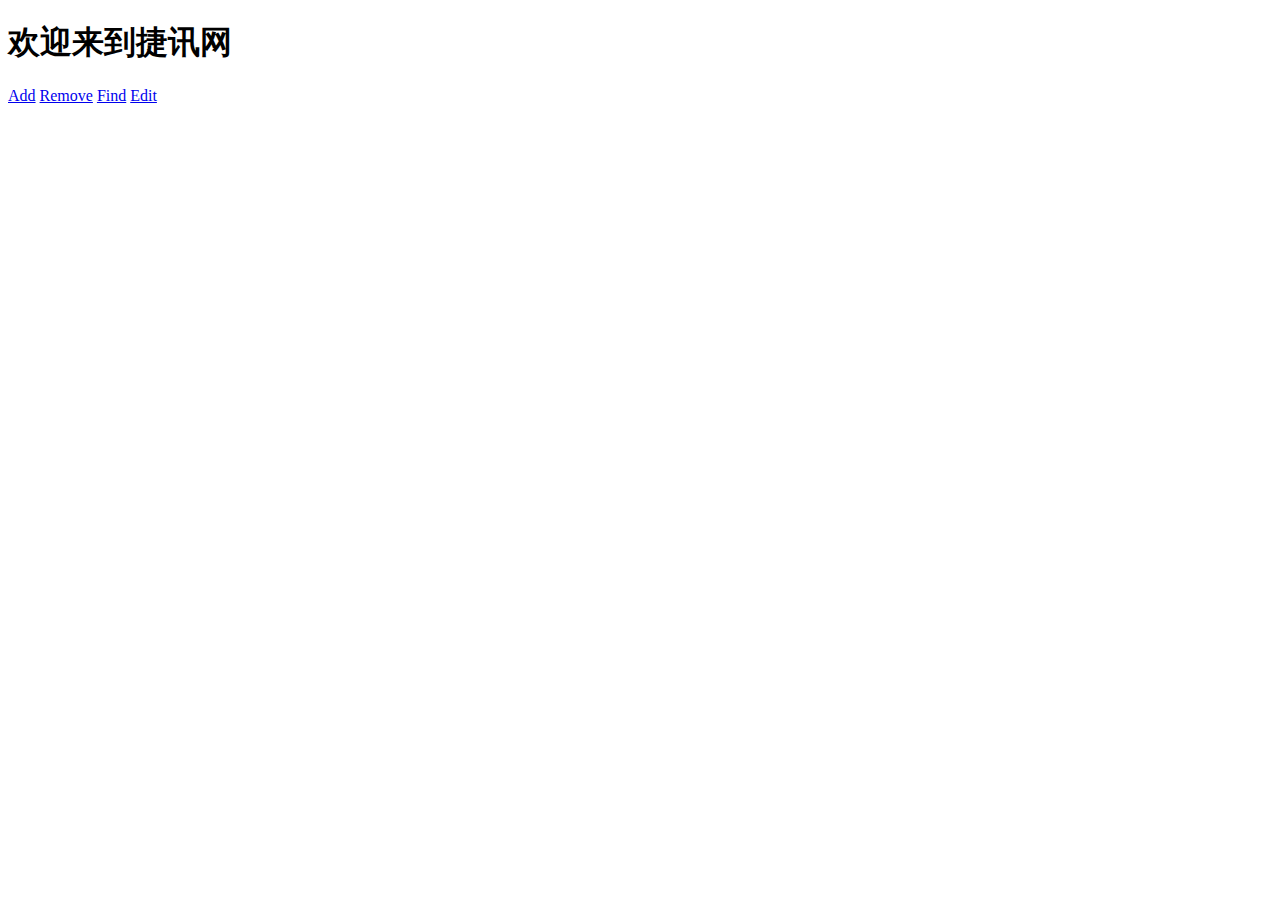
<file: node_project/website/html/index.html>
<!DOCTYPE html>
<html>
<head>
    <meta charset="utf8">
    <title>捷讯网</title>
</head>
<body>
    <h1>欢迎来到捷讯网</h1>
    <a href="Add.html">Add</a>
    <a href="Remove.html">Remove</a>
    <a href="Find.html">Find</a>
    <a href="Edit.html">Edit</a>
</body>
</html>
</file>
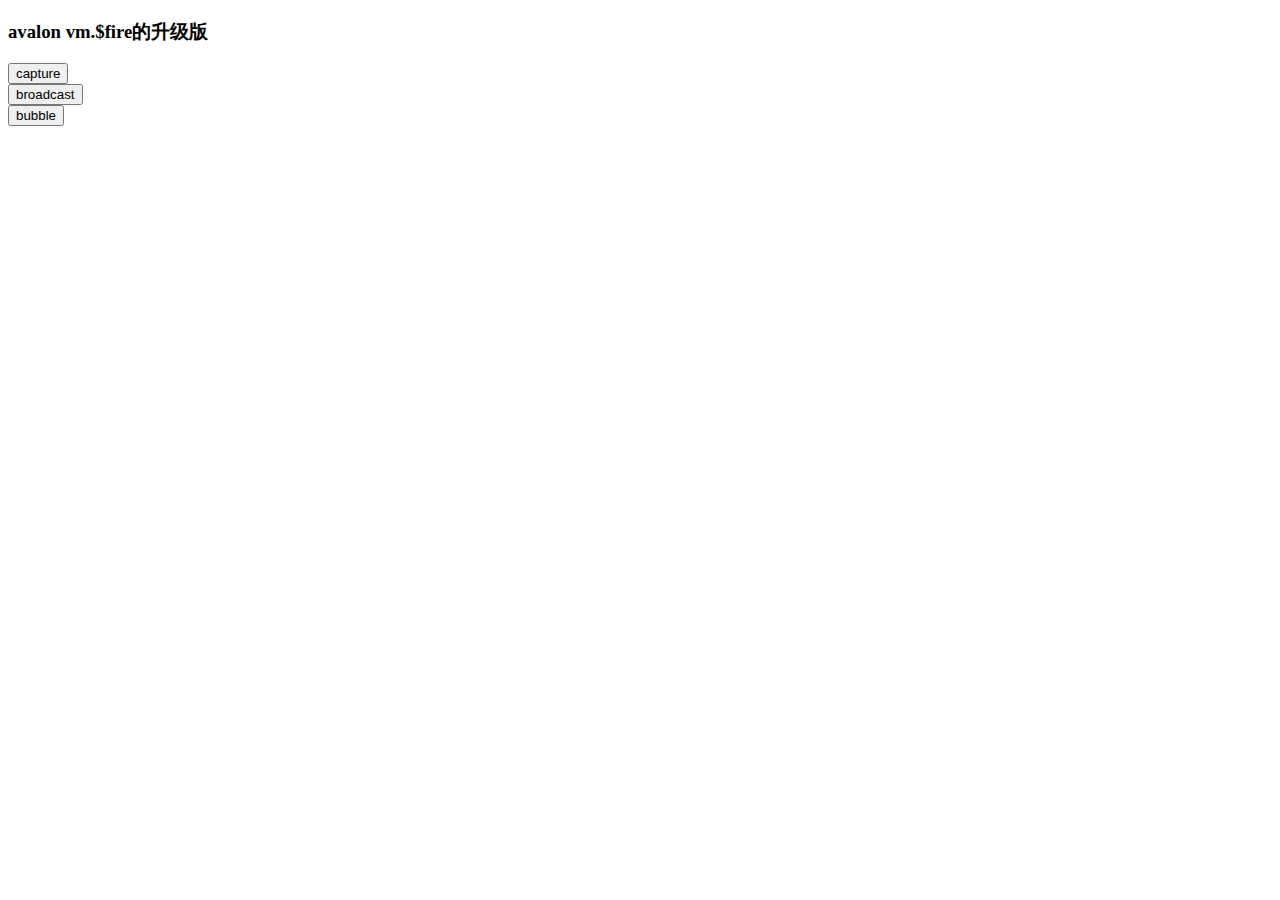
<file: avalon-master/examples/$fire.html>
<!DOCTYPE html>
<html>
    <head>
        <title>by 司徒正美</title>
        <meta http-equiv="Content-Type" content="text/html; charset=UTF-8">
        <script src="../avalon.js"></script>
        <script>
            avalon.define("ancestor", function(vm) {
                vm.aaa = '1111111111'
                vm.$watch("aaa", function(v) {
                    avalon.log(v)
                    avalon.log("ancestor.aaa事件被触发了")
                })
                vm.click = function() {
                    avalon.log("向下广播")
                    vm.$fire("down!aaa", "capture")
                }
            })
            avalon.define("parent", function(vm) {
                vm.text = "222222222"
                vm.aaa = '3333333333'
                vm.$watch("aaa", function(v) {
                    avalon.log(v)
                    avalon.log("parent.aaa事件被触发了")
                })
                vm.click = function() {
                    console.log("全局扩播")
                    vm.$fire("all!aaa", "broadcast")
                }
            })
            avalon.define("son", function(vm) {
                vm.$watch("aaa", function(v) {
                    avalon.log(v)
                    avalon.log("son.aaa事件被触发了")
                })
                vm.click = function() {
                    console.log("向上冒泡")
                    vm.$fire("up!aaa", "bubble")
                }
            })
        </script>
        <style>
 
        </style>
    </head>
    <body class="ms-controller"   ms-controller="ancestor">
        <h3>avalon vm.$fire的升级版 </h3>
        <button type="button" ms-click="click">
            capture
        </button>
        <div ms-controller="parent">
            <button type="button" ms-click="click">broadcast</button>
            <div ms-controller="son">
                <button type="button" ms-click="click">
                    bubble
                </button>
            </div>
        </div>
    </body>
</html>
</file>
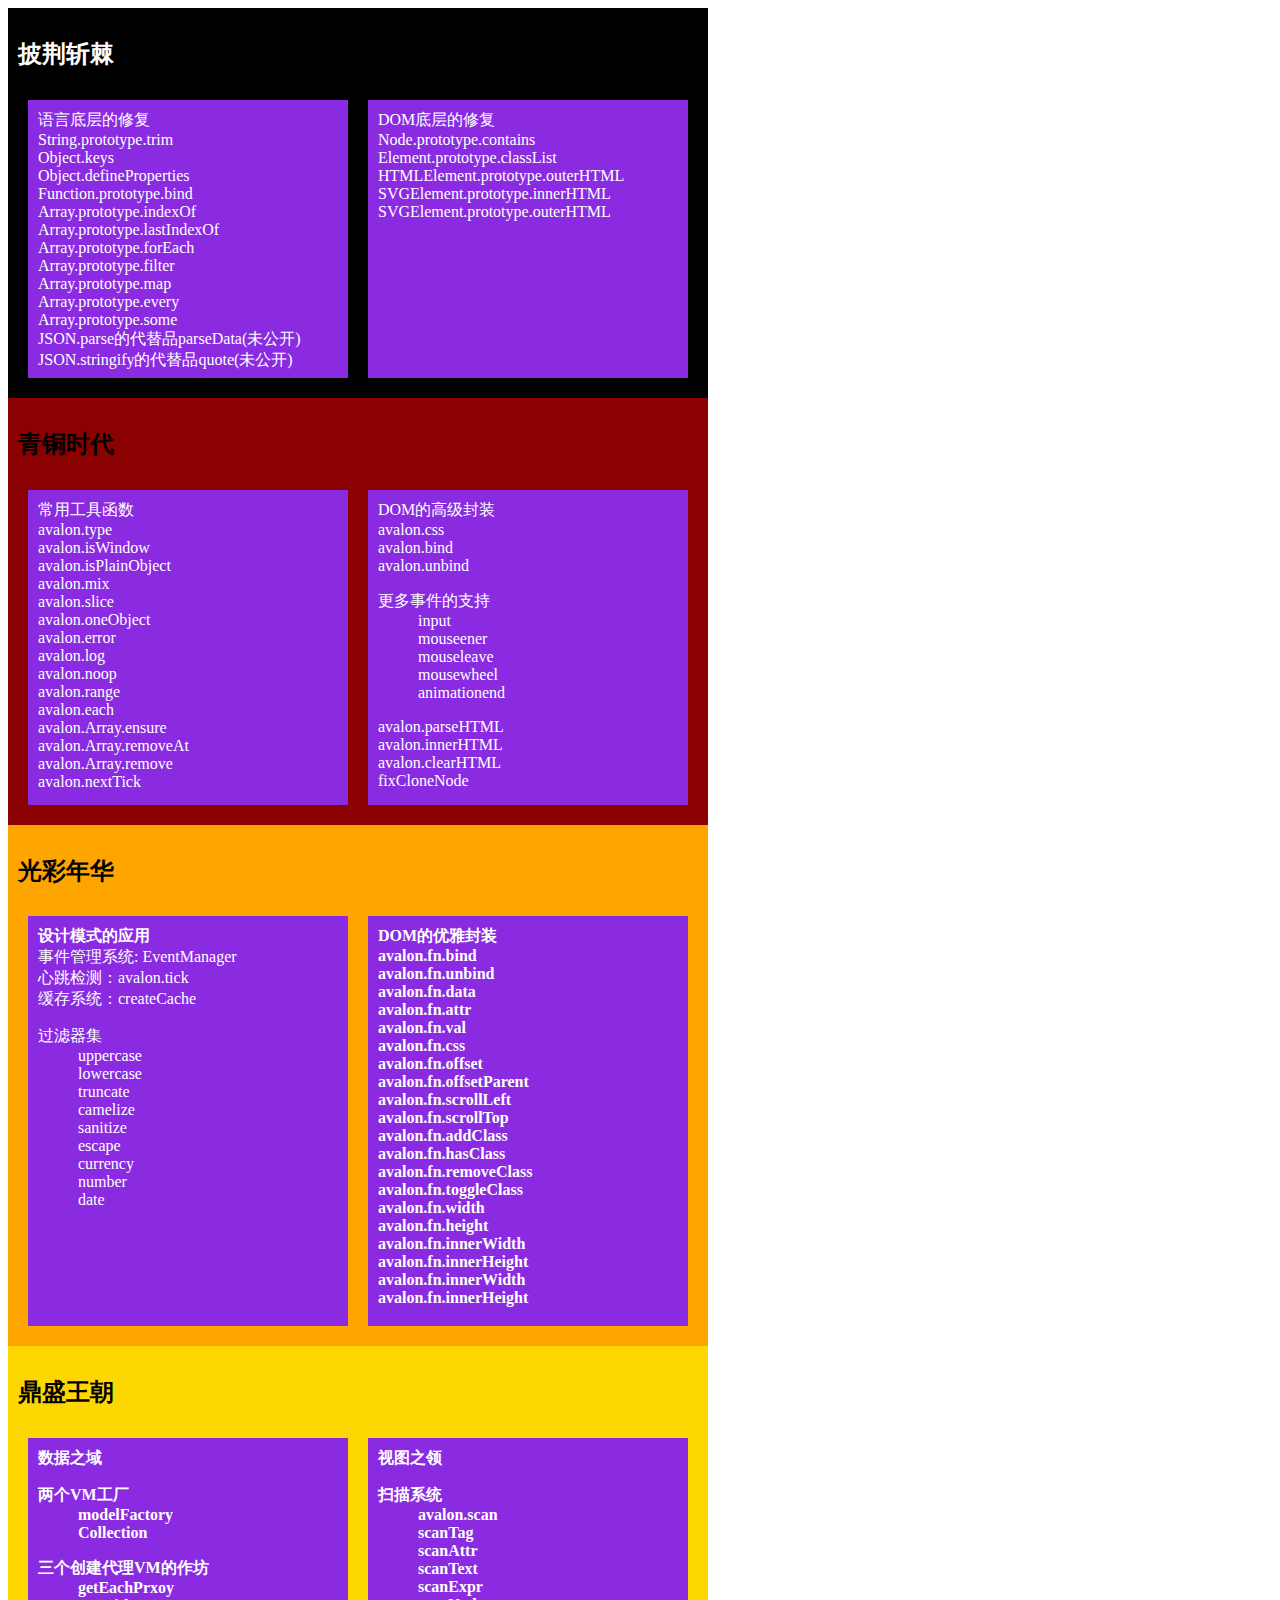
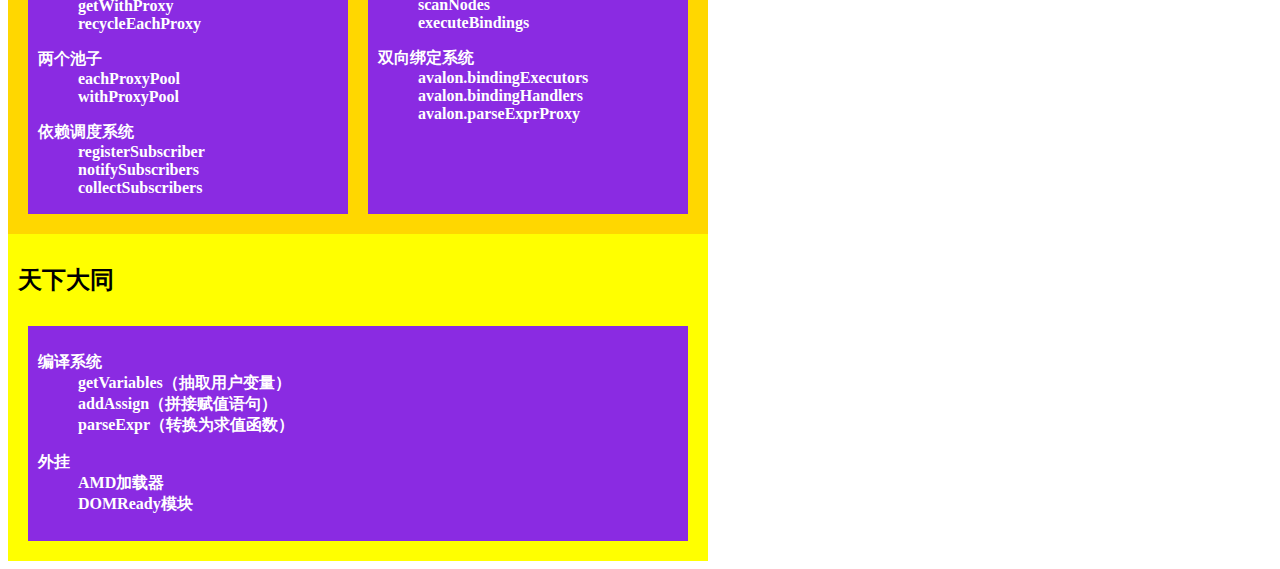
<file: avalon-master/examples/architecture.html>
<!DOCTYPE html>
<html>
    <head>
        <title>TODO supply a title</title>
        <meta charset="UTF-8">
        <meta name="viewport" content="width=device-width">
        <style>
            .layer{
                width:680px;
                padding:10px 10px 10px 10px;
                overflow: hidden;
            }

            .section{
                width:300px;
                float:left;
                margin:10px;
                background:blueviolet;
                padding:10px;
                color:white;
            }


        </style>
    </head>
    <body>
        <div class="layer" style="background: black;color:white;">
            <h2>披荆斩棘</h2>
            <div class="section" style="height:258px" >
                语言底层的修复<br/>
                String.prototype.trim<br/>
                Object.keys<br/>
                Object.defineProperties<br/>
                Function.prototype.bind<br/>
                Array.prototype.indexOf<br/>
                Array.prototype.lastIndexOf<br/>
                Array.prototype.forEach<br/>
                Array.prototype.filter<br/>
                Array.prototype.map<br/>
                Array.prototype.every<br/>
                Array.prototype.some<br/>
                JSON.parse的代替品parseData(未公开)<br/>
                JSON.stringify的代替品quote(未公开)
            </div>
            <div class="section" style="height:258px" >
                DOM底层的修复<br/>
                Node.prototype.contains<br/>
                Element.prototype.classList<br/>
                HTMLElement.prototype.outerHTML<br/>
                SVGElement.prototype.innerHTML<br/>
                SVGElement.prototype.outerHTML
            </div>

        </div>
        <div class="layer" style="background:darkred">
            <h2>青铜时代</h2>
            <div class="section" style="height:295px">
                常用工具函数<br/>
                avalon.type<br/>
                avalon.isWindow<br/>
                avalon.isPlainObject<br/>
                avalon.mix<br/>
                avalon.slice<br/>
                avalon.oneObject<br/>
                avalon.error<br/>
                avalon.log<br/>
                avalon.noop<br/>
                avalon.range<br/>
                avalon.each<br/>
                avalon.Array.ensure<br/>
                avalon.Array.removeAt<br/>
                avalon.Array.remove<br/>
                avalon.nextTick
            </div>
            <div class="section" style="height:295px">
                DOM的高级封装<br/>
                avalon.css<br/>
                avalon.bind<br/>
                avalon.unbind<br/>
                <dl>
                    <dt>更多事件的支持</dt>
                    <dd>input</dd>
                    <dd>mouseener</dd>
                    <dd>mouseleave</dd>
                    <dd>mousewheel</dd>
                    <dd>animationend</dd>
                </dl>
                avalon.parseHTML<br/>
                avalon.innerHTML<br/>
                avalon.clearHTML<br/>
                fixCloneNode
            </div>
        </div>
        <div class="layer" style="background:orange;">
            <h2>光彩年华</h2>
            <div class="section" style="height:390px">
                <b>设计模式的应用</b><br/>
                事件管理系统: EventManager<br/>
                心跳检测：avalon.tick<br/>
                缓存系统：createCache<br/>
                <dl>
                    <dt>过滤器集</dt>
                    <dd>uppercase</dd>
                    <dd>lowercase</dd>
                    <dd>truncate</dd>
                    <dd>camelize</dd>
                    <dd>sanitize</dd>
                    <dd>escape</dd>
                    <dd>currency</dd>
                    <dd>number</dd>
                    <dd>date</dd>
                </dl>
            </div>
            <div class="section" style="height:390px">
                <b>DOM的优雅封装<b><br/>
                avalon.fn.bind<br/>
                avalon.fn.unbind<br/>
                avalon.fn.data<br/>
                avalon.fn.attr<br/>
                avalon.fn.val<br/>
                avalon.fn.css<br/>
                avalon.fn.offset<br/>
                avalon.fn.offsetParent<br/>
                avalon.fn.scrollLeft<br/>
                avalon.fn.scrollTop<br/>     
                avalon.fn.addClass<br/>
                avalon.fn.hasClass<br/>
                avalon.fn.removeClass<br/>
                avalon.fn.toggleClass<br/>
                avalon.fn.width<br/>
                avalon.fn.height<br/>
                avalon.fn.innerWidth<br/>
                avalon.fn.innerHeight<br/>
                avalon.fn.innerWidth<br/>
                avalon.fn.innerHeight<br/>
            </div>

        </div>
        <div class="layer" style="background:gold;">
            <h2>鼎盛王朝</h2>
            <div class="section" style="height:356px">
                <b>数据之域</b><br/>
                <dl>
                    <dt>两个VM工厂</dt>
                    <dd>modelFactory</dd>
                    <dd>Collection</dd>
                </dl>
                <dl>
                    <dt>三个创建代理VM的作坊 </dt>
                    <dd>getEachPrxoy</dd>
                    <dd>getWithProxy</dd>
                    <dd>recycleEachProxy</dd>
                </dl>
                <dl>
                    <dt>两个池子 </dt>
                    <dd>eachProxyPool</dd>
                    <dd>withProxyPool</dd>
                </dl>
                <dl>
                    <dt>依赖调度系统 </dt>
                    <dd>registerSubscriber</dd>
                    <dd>notifySubscribers</dd>
                    <dd>collectSubscribers</dd>
                </dl>
            </div>
            <div class="section" style="height:356px">
                <b>视图之领</b><br/>
                <dl>
                    <dt>扫描系统 </dt>
                    <dd>avalon.scan</dd>
                    <dd>scanTag</dd>
                    <dd>scanAttr</dd>
                    <dd>scanText</dd>
                    <dd>scanExpr</dd>
                    <dd>scanNodes</dd>
                    <dd>executeBindings</dd>
                </dl>
                <dl>
                    <dt>双向绑定系统</dt>
                    <dd>avalon.bindingExecutors</dd>
                    <dd>avalon.bindingHandlers</dd>
                    <dd>avalon.parseExprProxy</dd>
                </dl>
            </div>
        </div>
        <div class="layer" style="background:yellow">
            <h2>天下大同</h2>
            <div class="section" style="width:640px">
                <dl>
                    <dt>编译系统</dt>
                    <dd>getVariables（抽取用户变量）</dd>
                    <dd>addAssign（拼接赋值语句）</dd>
                    <dd>parseExpr（转换为求值函数）</dd>
                </dl>
                <dl>
                    <dt>外挂</dt>
                    <dd>AMD加载器</dd>
                    <dd>DOMReady模块</dd>
                </dl>
            </div>
        </div>
    </body>
</html>
</file>
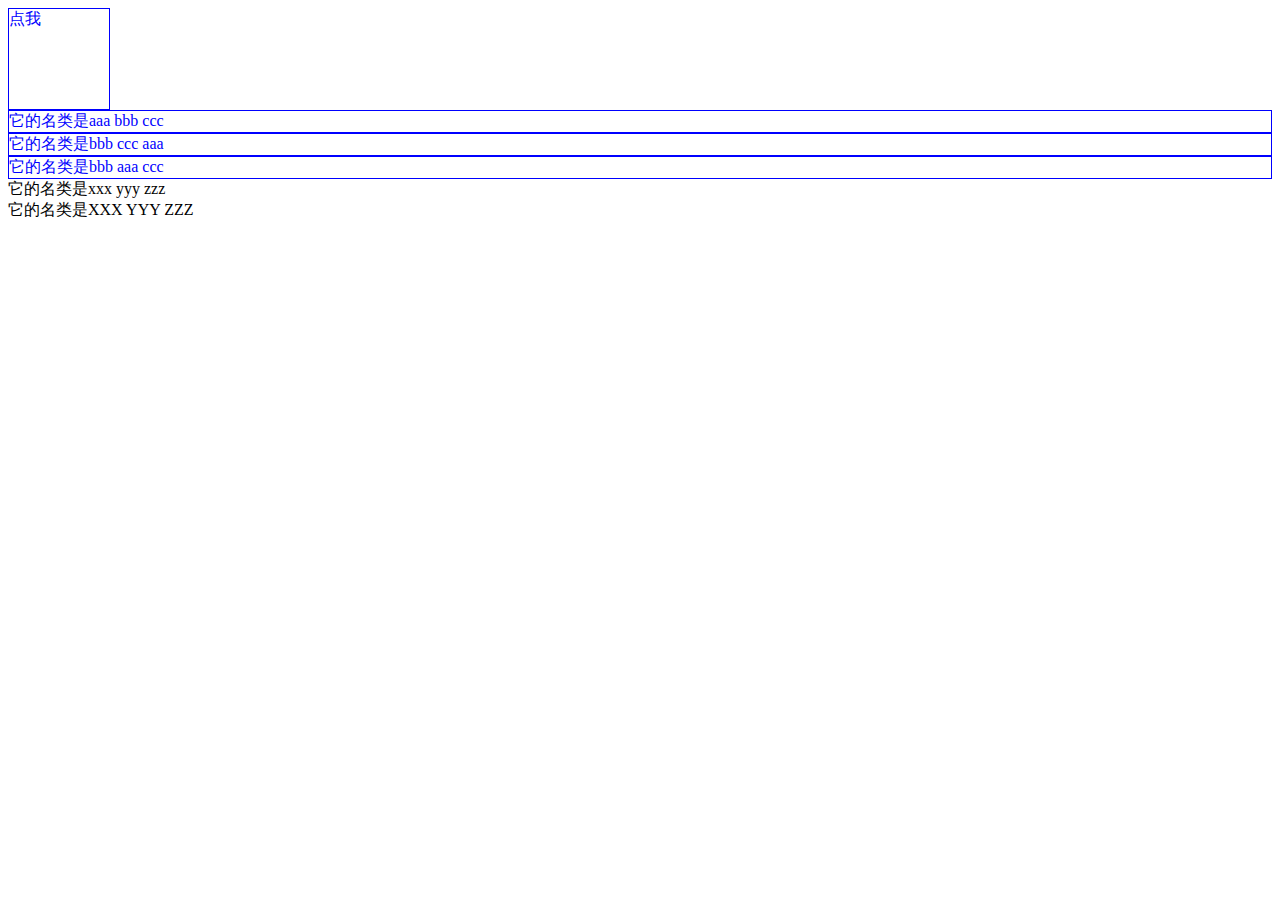
<file: avalon-master/examples/class.html>
<!DOCTYPE html>
<html>
    <head>
        <title>新风格</title>
        <meta charset="UTF-8">
        <meta name="viewport" content="width=device-width">
        <script src="../avalon.js"></script>
        <script>
            var model = avalon.define({
                $id: "ms-class",
                toggle: true,
                click: function(e) {
                    model.toggle = !model.toggle
                }
            })
        </script>
        <style>
            .test{
                width:100px;
                height:100px;
                border:1px solid red;
                color:red;
                -webkit-user-select: none;  /* Chrome all / Safari all */
                -moz-user-select: none;     /* Firefox all */
                -ms-user-select: none;      /* IE 10+ */
                -o-user-select: none;
                user-select: none;          
            }
            .aaa{
                color:blue;
                border:1px solid blue;
            }
        </style>
    </head>
    <body ms-controller="ms-class">
        <div class="test" ms-class="aaa:toggle" ms-click="click">点我</div>
        <div  ms-class="aaa"  ms-class-1="bbb"  ms-class-2="ccc"> 它的名类是aaa bbb ccc   </div>
        <div  ms-class-2="aaa" ms-class="bbb"  ms-class-1="ccc" >  它的名类是bbb ccc aaa   </div>
        <div  ms-class="bbb"  ms-class-1="aaa"  ms-class-2="ccc">  它的名类是bbb aaa ccc   </div>
        <div  ms-class="xxx yyy zzz" >  它的名类是xxx yyy zzz   </div>
        <div  ms-class="XXX YYY ZZZ:true" >  它的名类是XXX YYY ZZZ    </div>
    </body>
</html>
</file>
